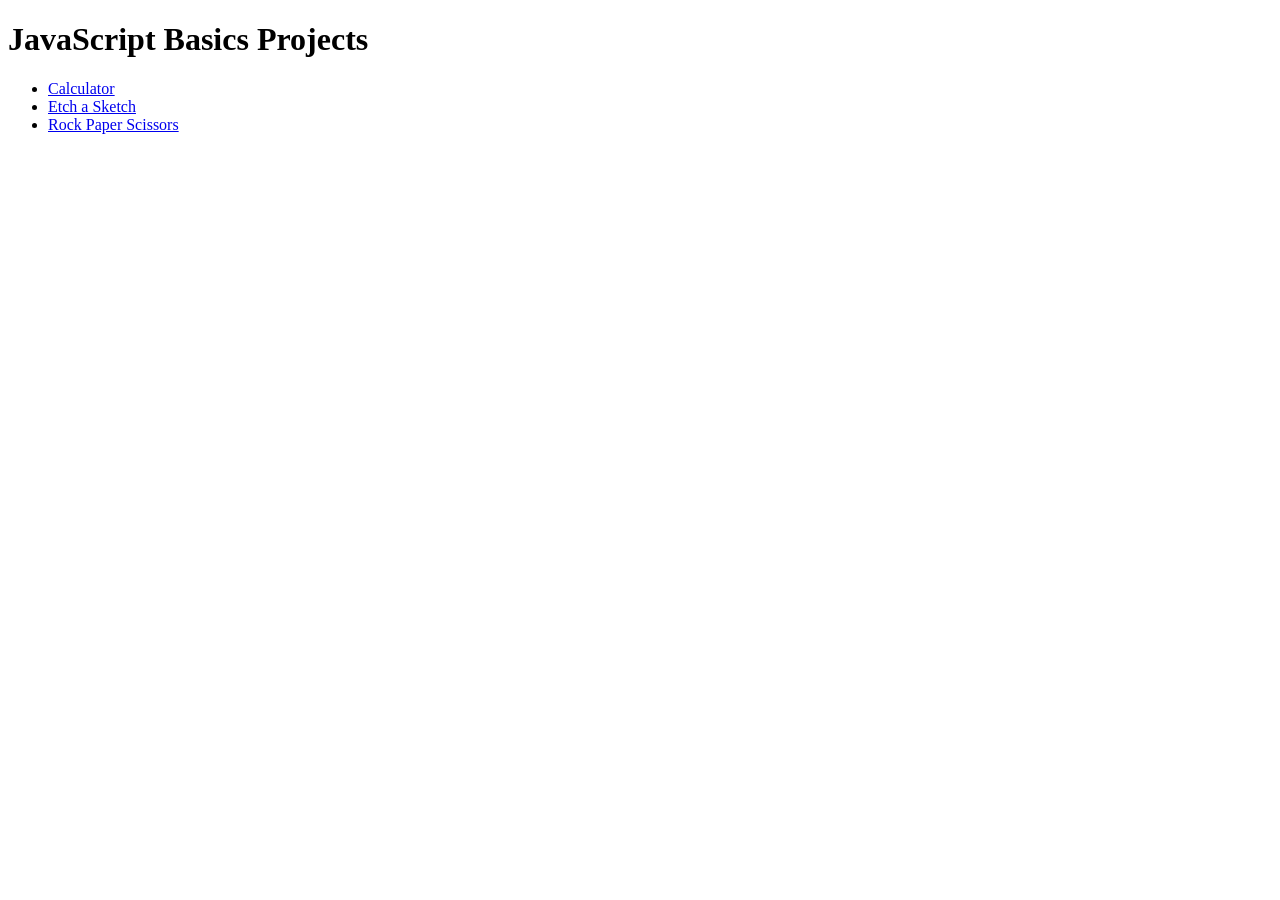
<file: index.html>
<!doctype html>
<html lang="en">
  <head>
    <meta charset="UTF-8" />
    <meta name="viewport" content="width=device-width, initial-scale=1.0" />
    <title>JavaScript Basics</title>
  </head>
  <body>
    <h1>JavaScript Basics Projects</h1>

    <ul>
      <li>
        <a href="./calculator/">Calculator</a>
      </li>
      <li>
        <a href="./etch-a-sketch/">Etch a Sketch</a>
      </li>
      <li>
        <a href="./odin-rock-paper-scissors/">Rock Paper Scissors</a>
      </li>
    </ul>
  </body>
</html>
</file>
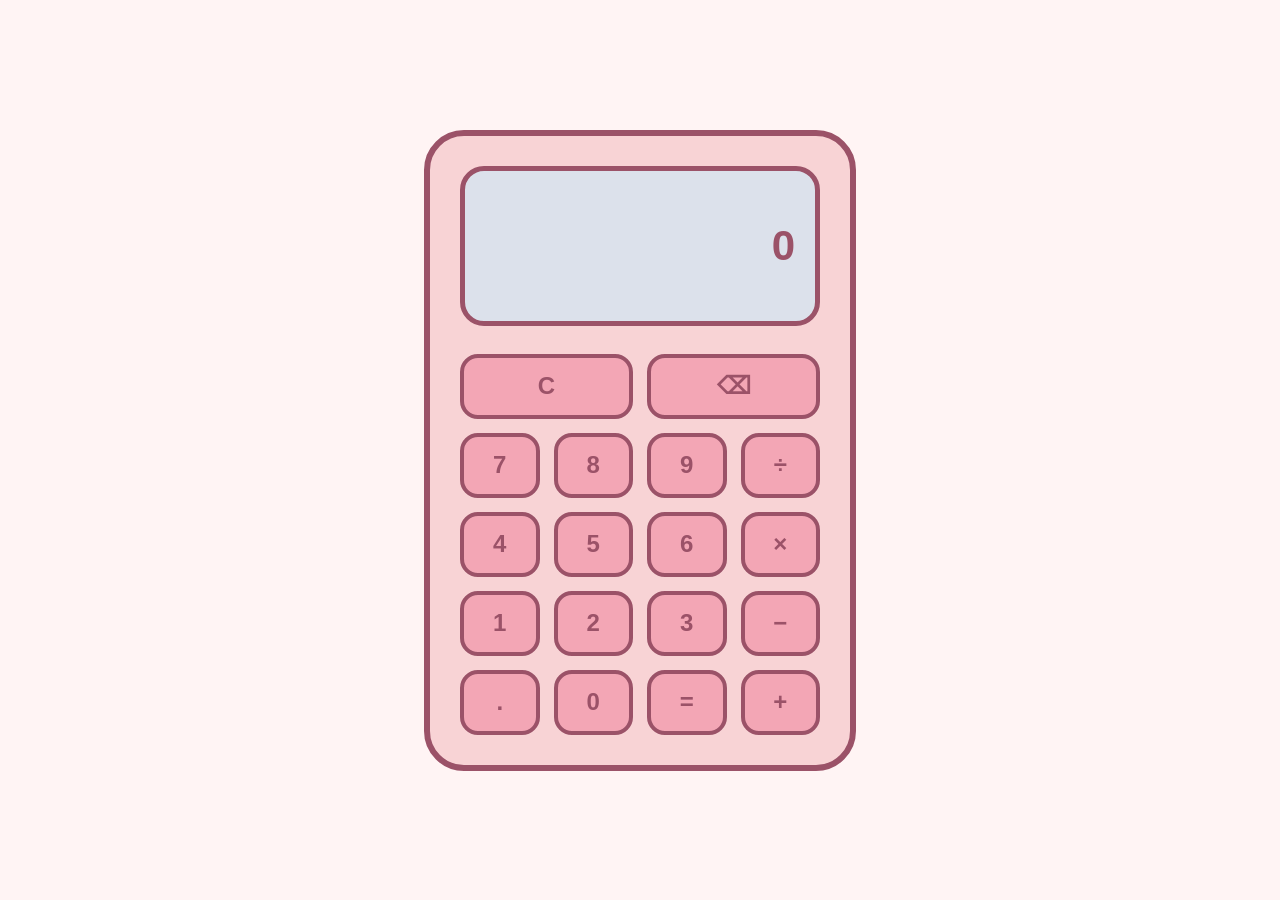
<file: calculator/index.html>
<!doctype html>
<html lang="en">
  <head>
    <meta charset="UTF-8" />
    <meta name="viewport" content="width=device-width, initial-scale=1.0" />
    <title>Calculator</title>
    <link rel="stylesheet" href="style.css" />
  </head>

  <body>
    <main class="calculator">
      <div class="display">0</div>

      <div class="buttons">
        <!-- Empty cell, then 0, =, + -->
        <button type="button" class="clear">C</button>
        <button type="button" class="backspace">⌫</button>

        <button type="button" class="number">7</button>
        <button type="button" class="number">8</button>
        <button type="button" class="number">9</button>
        <button type="button" class="operator">÷</button>

        <button type="button" class="number">4</button>
        <button type="button" class="number">5</button>
        <button type="button" class="number">6</button>
        <button type="button" class="operator">×</button>

        <button type="button" class="number">1</button>
        <button type="button" class="number">2</button>
        <button type="button" class="number">3</button>
        <button type="button" class="operator">−</button>

        <button type="button" class="decimal">.</button>
        <button type="button" class="number">0</button>
        <button type="button" class="equals">=</button>
        <button type="button" class="operator">+</button>
      </div>
    </main>

    <script src="script.js"></script>
  </body>
</html>
</file>
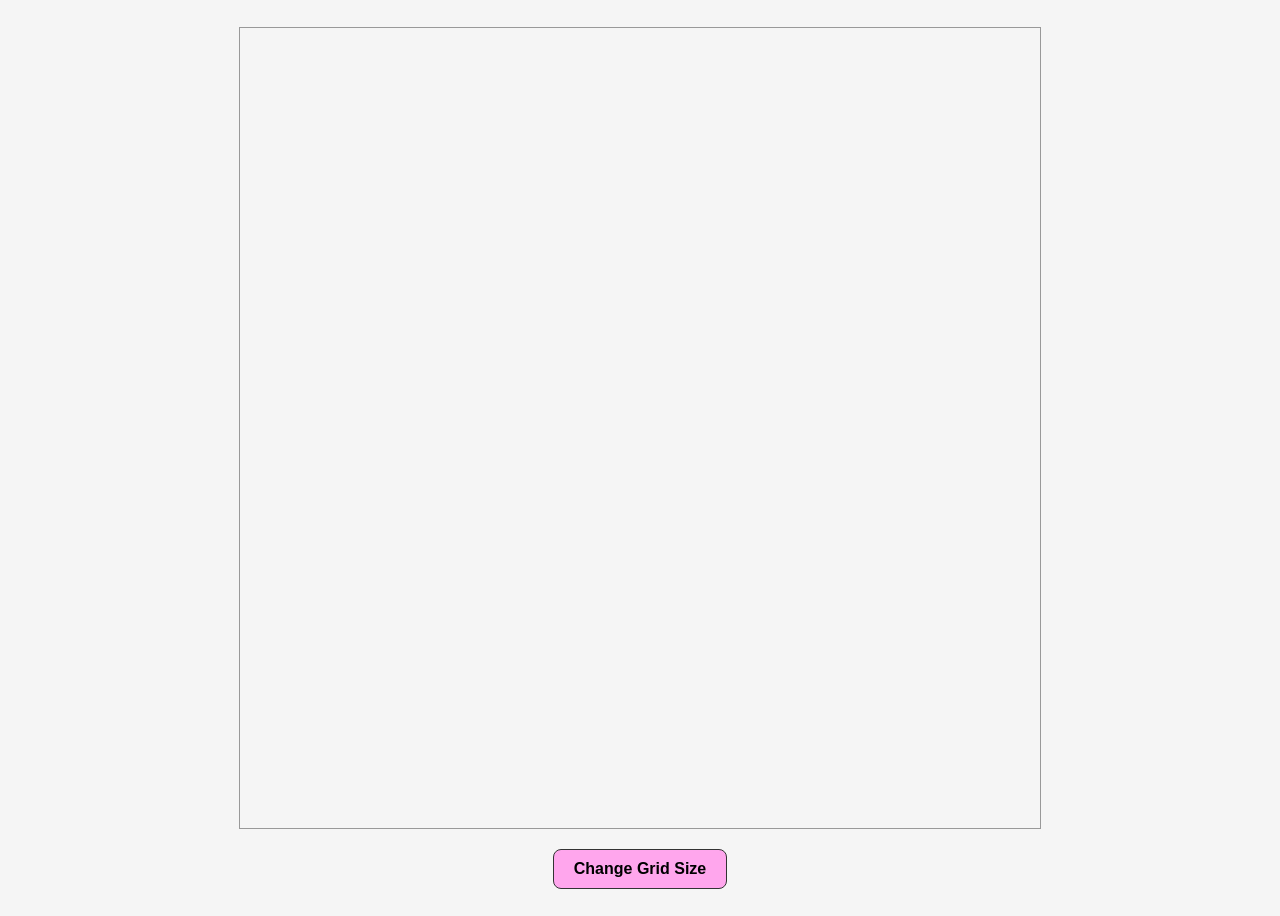
<file: etch-a-sketch/index.html>
<!doctype html>
<html lang="en">
  <head>
    <meta charset="UTF-8" />
    <meta name="viewport" content="width=device-width, initial-scale=1.0" />
    <title>Etch-a-Sketch</title>
    <link rel="stylesheet" href="style.css" />
  </head>
  <body>
    <div id="main-container">
      <div id="grid-container"></div>
      <button id="resize-button">Change Grid Size</button>
    </div>
    <script src="script.js"></script>
  </body>
</html>
</file>
<file: calculator/style.css>
body {
  margin: 0;
  min-height: 100vh;
  display: flex;
  justify-content: center;
  align-items: center;
  background-color: #fff4f4;
  font-family: Arial, sans-serif;
}

.calculator {
  width: 360px;
  padding: 30px;
  background-color: #f8d3d5;
  border: 6px solid #9b5268;
  border-radius: 40px;
}

.display {
  height: 110px;
  margin-bottom: 28px;
  padding: 20px;
  display: flex;
  justify-content: flex-end;
  align-items: center;
  background-color: #dce1eb;
  border: 5px solid #9b5268;
  border-radius: 24px;
  color: #9b5268;
  font-size: 42px;
  font-weight: bold;
}

.buttons {
  display: grid;
  grid-template-columns: repeat(4, 1fr);
  gap: 14px;
}

button {
  height: 65px;
  border: 4px solid #9b5268;
  border-radius: 18px;
  background-color: #f3a6b5;
  color: #9b5268;
  font-size: 24px;
  font-weight: bold;
  cursor: pointer;
}

button:hover {
  background-color: #e996a7;
}

button:active {
  transform: scale(0.95);
}

.backspace,
.clear {
  grid-column: span 2;
}
.empty {
  visibility: hidden;
}
</file>
<file: etch-a-sketch/style.css>
body {
  display: flex;
  justify-content: center;
  align-items: center;
  min-height: 100vh;
  background: whitesmoke;
}

#main-container {
  display: flex;
  flex-direction: column;
  align-items: center;
  gap: 20px;
}

#grid-container {
  width: 800px;
  height: 800px;
  border: 1px solid #999;
  display: grid;
  grid-template-columns: repeat(var(--grid-size), 1fr);
  grid-template-rows: repeat(var(--grid-size), 1fr);
}

.square {
  background-color: whitesmoke;
}

#resize-button {
  padding: 10px 20px;
  font-size: 16px;
  font-weight: bold;
  border: 1px solid #333;
  border-radius: 8px;
  cursor: pointer;
  background-color: #ffa6ed;
}

#resize-button:hover {
  background-color: #bde0fe;
}
</file>
